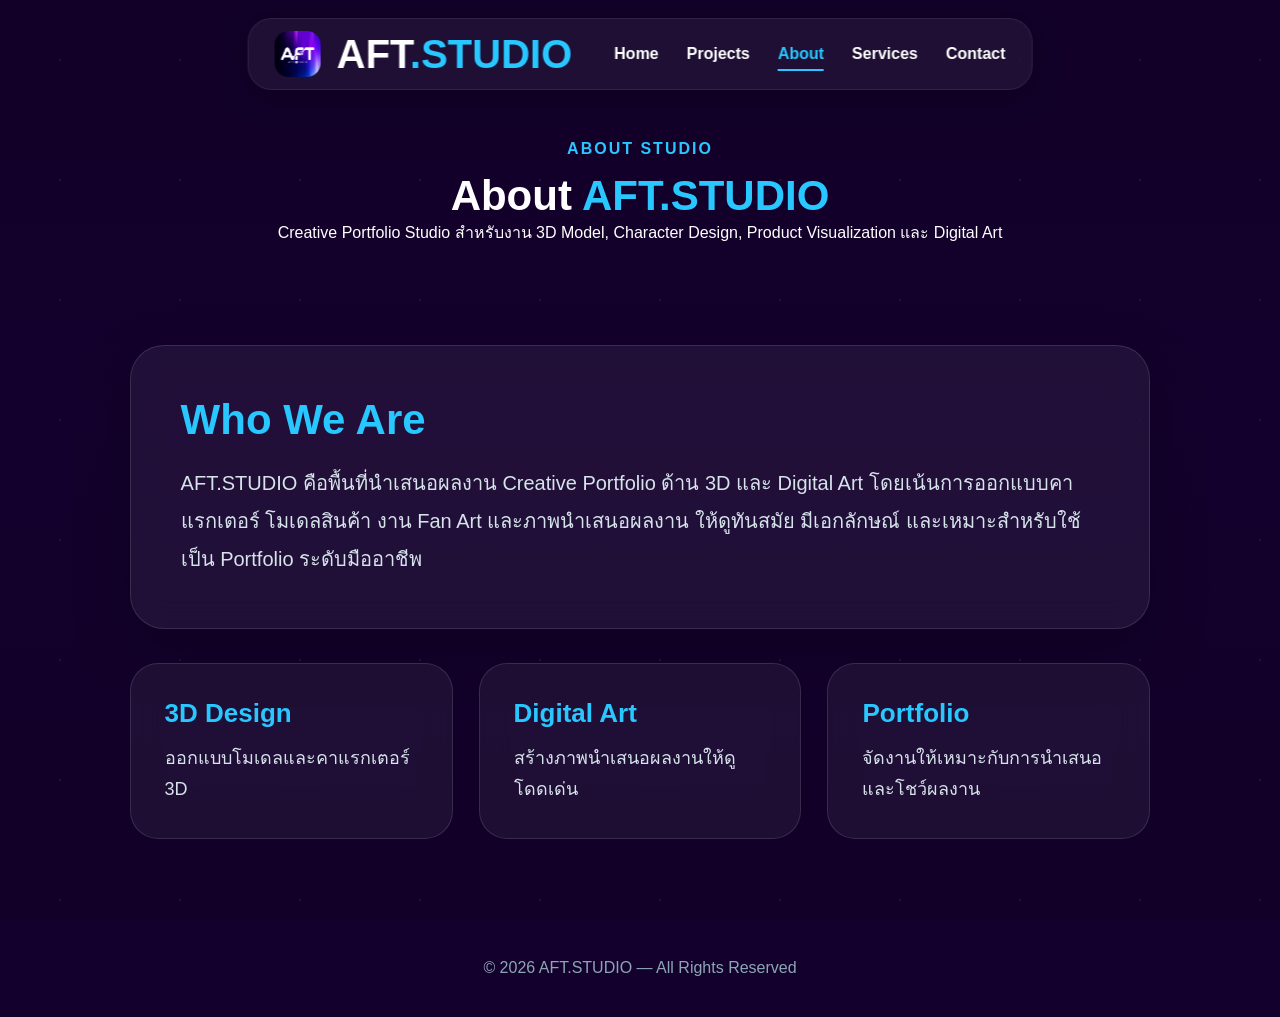
<file: about.html>
<!DOCTYPE html>
<html lang="th">
<head>
  <meta charset="UTF-8">
  <meta name="viewport" content="width=device-width, initial-scale=1.0">
  <title>About | AFT.STUDIO</title>
  <link rel="stylesheet" href="style.css">
</head>
<body>

<header>
  <a href="index.html" class="logo">
    <img src="images/logo.jpg" alt="AFT Studio Logo">
    <h1>AFT<span>.STUDIO</span></h1>
  </a>

  <nav>
    <a href="index.html" class="">Home</a>
    <a href="projects.html" class="">Projects</a>
    <a href="about.html" class="active">About</a>
    <a href="services.html" class="">Services</a>
    <a href="contact.html" class="">Contact</a>
  </nav>
</header>

<main>
  <section class="page-head center-head">
    <p class="eyebrow">ABOUT STUDIO</p>
    <h1>About <span>AFT.STUDIO</span></h1>
    <p>Creative Portfolio Studio สำหรับงาน 3D Model, Character Design, Product Visualization และ Digital Art</p>
  </section>

  <section class="info-section">
    <div class="info-card large">
      <h2>Who We Are</h2>
      <p>
        AFT.STUDIO คือพื้นที่นำเสนอผลงาน Creative Portfolio ด้าน 3D และ Digital Art
        โดยเน้นการออกแบบคาแรกเตอร์ โมเดลสินค้า งาน Fan Art และภาพนำเสนอผลงาน
        ให้ดูทันสมัย มีเอกลักษณ์ และเหมาะสำหรับใช้เป็น Portfolio ระดับมืออาชีพ
      </p>
    </div>

    <div class="mini-grid">
      <div class="mini-card">
        <h3>3D Design</h3>
        <p>ออกแบบโมเดลและคาแรกเตอร์ 3D</p>
      </div>

      <div class="mini-card">
        <h3>Digital Art</h3>
        <p>สร้างภาพนำเสนอผลงานให้ดูโดดเด่น</p>
      </div>

      <div class="mini-card">
        <h3>Portfolio</h3>
        <p>จัดงานให้เหมาะกับการนำเสนอและโชว์ผลงาน</p>
      </div>
    </div>
  </section>
</main>

<footer>
  © 2026 AFT.STUDIO — All Rights Reserved
</footer>

<script src="script.js"></script>
</body>
</html>
</file>
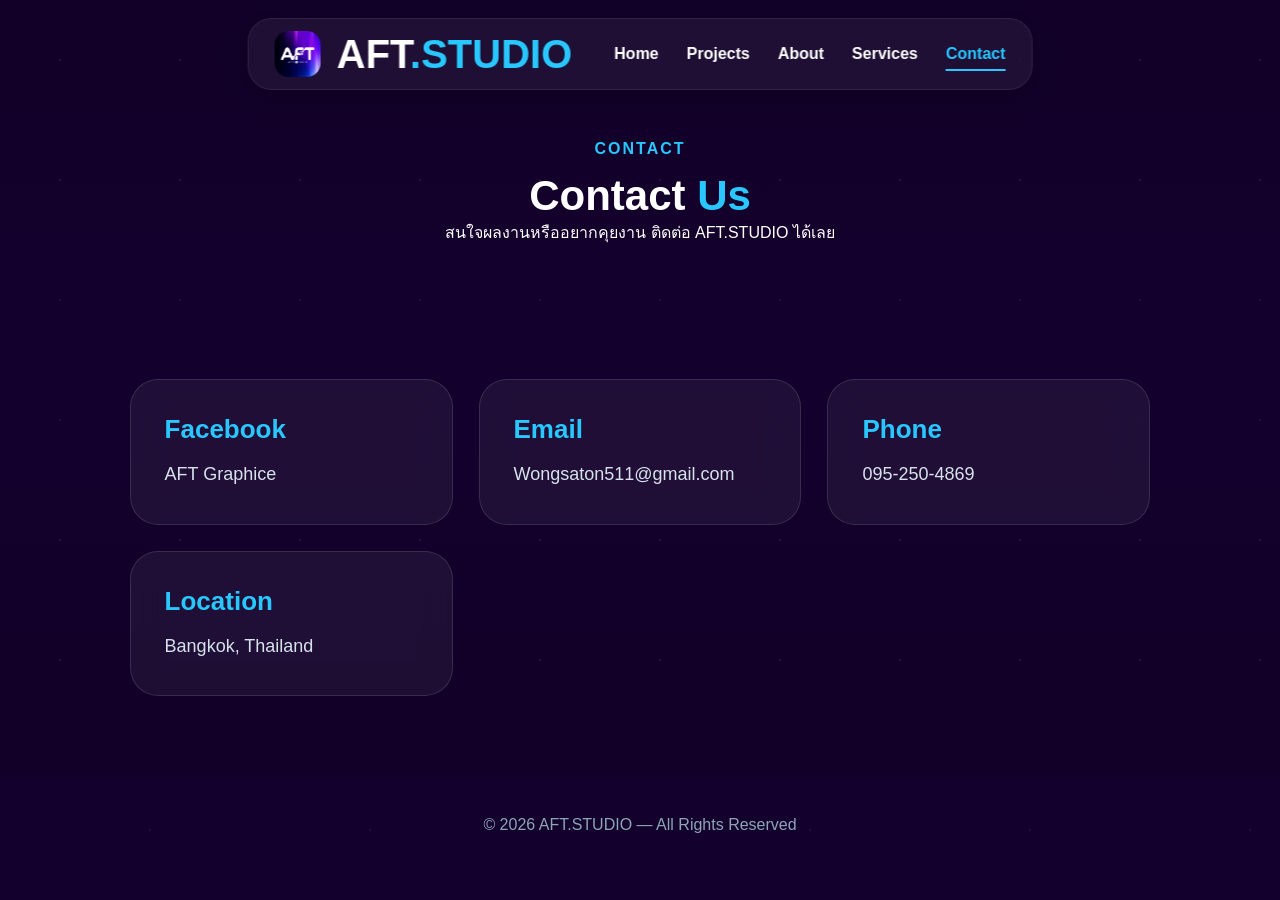
<file: contact.html>
<!DOCTYPE html>
<html lang="th">
<head>
  <meta charset="UTF-8">
  <meta name="viewport" content="width=device-width, initial-scale=1.0">
  <title>Contact | AFT.STUDIO</title>
  <link rel="stylesheet" href="style.css">
</head>
<body>

<header>
  <a href="index.html" class="logo">
    <img src="images/logo.jpg" alt="AFT Studio Logo">
    <h1>AFT<span>.STUDIO</span></h1>
  </a>

  <nav>
    <a href="index.html" class="">Home</a>
    <a href="projects.html" class="">Projects</a>
    <a href="about.html" class="">About</a>
    <a href="services.html" class="">Services</a>
    <a href="contact.html" class="active">Contact</a>
  </nav>
</header>

<main>
  <section class="page-head center-head">
    <p class="eyebrow">CONTACT</p>
    <h1>Contact <span>Us</span></h1>
    <p>สนใจผลงานหรืออยากคุยงาน ติดต่อ AFT.STUDIO ได้เลย</p>
  </section>

  <section class="info-section">
    <div class="contact-grid">
      <div class="contact-card">
        <h3>Facebook</h3>
        <p>AFT Graphice</p>
      </div>

      <div class="contact-card">
        <h3>Email</h3>
        <p>Wongsaton511@gmail.com</p>
      </div>

      <div class="contact-card">
        <h3>Phone</h3>
        <p>095-250-4869</p>
      </div>

      <div class="contact-card">
        <h3>Location</h3>
        <p>Bangkok, Thailand</p>
      </div>
    </div>
  </section>
</main>
<footer>
  © 2026 AFT.STUDIO — All Rights Reserved
</footer>

<script src="script.js"></script>
</body>
</html>
</file>
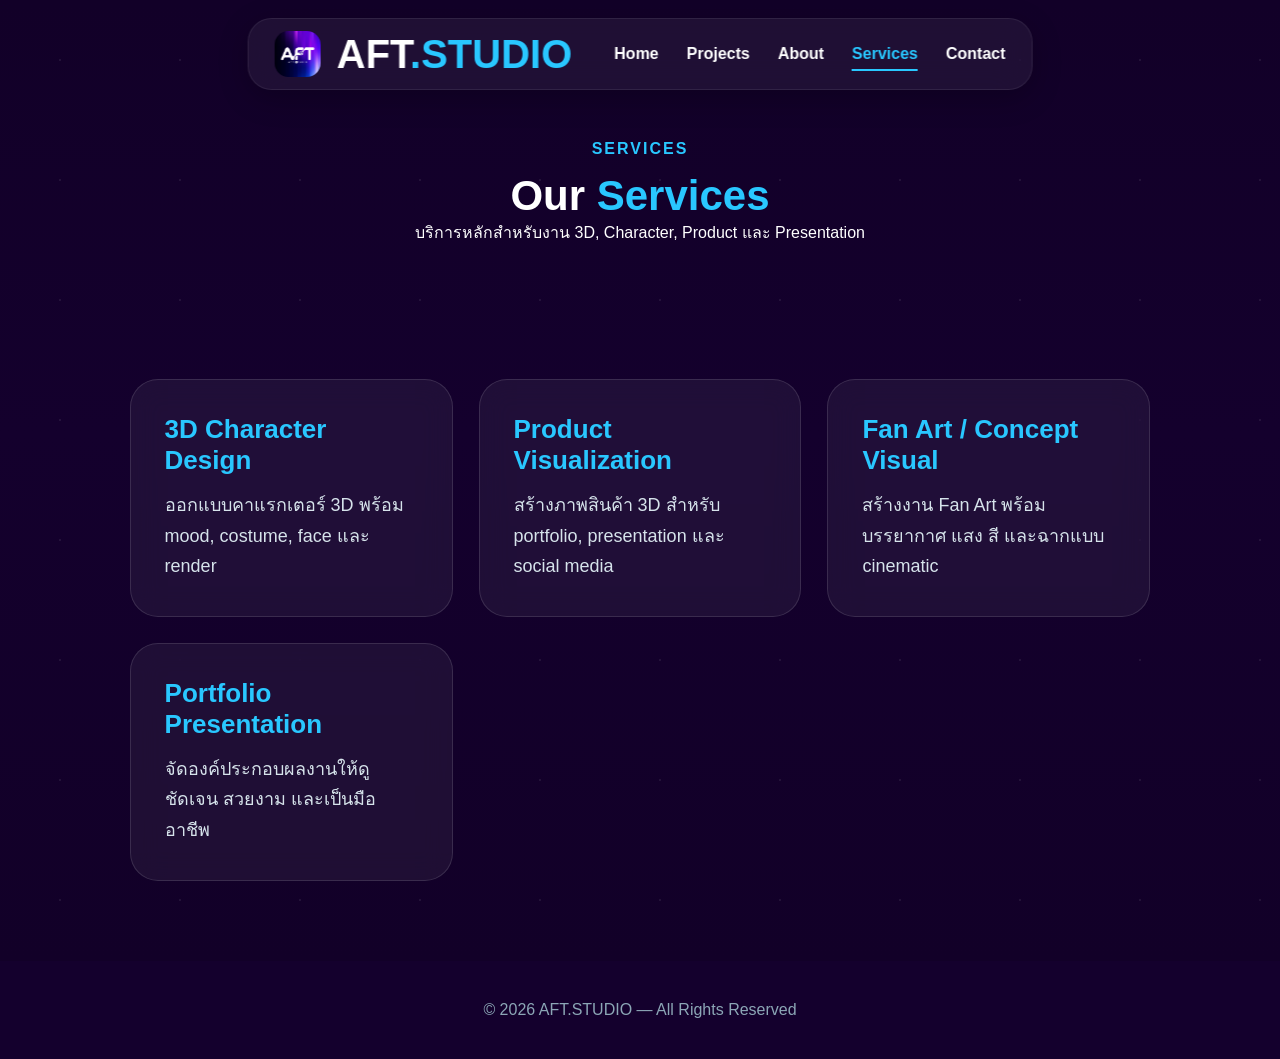
<file: services.html>
<!DOCTYPE html>
<html lang="th">
<head>
  <meta charset="UTF-8">
  <meta name="viewport" content="width=device-width, initial-scale=1.0">
  <title>Services | AFT.STUDIO</title>
  <link rel="stylesheet" href="style.css">
</head>
<body>

<header>
  <a href="index.html" class="logo">
    <img src="images/logo.jpg" alt="AFT Studio Logo">
    <h1>AFT<span>.STUDIO</span></h1>
  </a>

  <nav>
    <a href="index.html" class="">Home</a>
    <a href="projects.html" class="">Projects</a>
    <a href="about.html" class="">About</a>
    <a href="services.html" class="active">Services</a>
    <a href="contact.html" class="">Contact</a>
  </nav>
</header>

<main>
  <section class="page-head center-head">
    <p class="eyebrow">SERVICES</p>
    <h1>Our <span>Services</span></h1>
    <p>บริการหลักสำหรับงาน 3D, Character, Product และ Presentation</p>
  </section>

  <section class="info-section">
    <div class="service-grid">
      <div class="service-card">
        <h3>3D Character Design</h3>
        <p>ออกแบบคาแรกเตอร์ 3D พร้อม mood, costume, face และ render</p>
      </div>

      <div class="service-card">
        <h3>Product Visualization</h3>
        <p>สร้างภาพสินค้า 3D สำหรับ portfolio, presentation และ social media</p>
      </div>

      <div class="service-card">
        <h3>Fan Art / Concept Visual</h3>
        <p>สร้างงาน Fan Art พร้อมบรรยากาศ แสง สี และฉากแบบ cinematic</p>
      </div>

      <div class="service-card">
        <h3>Portfolio Presentation</h3>
        <p>จัดองค์ประกอบผลงานให้ดูชัดเจน สวยงาม และเป็นมืออาชีพ</p>
      </div>
    </div>
  </section>
</main>

<footer>
  © 2026 AFT.STUDIO — All Rights Reserved
</footer>

<script src="script.js"></script>
</body>
</html>
</file>
<file: style.css>
*{
  margin:0;
  padding:0;
  box-sizing:border-box;
  font-family:Arial,sans-serif;
}

:root{
  --cyan:#29c7ff;
  --muted:#9fc2d1;
}

html{
  scroll-behavior:smooth;
}

body{
  background:transparent;
  color:white;
  overflow-x:hidden;
  font-size:16px;
}

/* HEADER */

header{
  position:fixed;
  top:18px;
  left:50%;
  transform:translateX(-50%);

  width:auto;
  min-width:760px;

  padding:12px 26px;
  border-radius:24px;

  display:flex;
  align-items:center;
  justify-content:center;
  gap:42px;

  z-index:9999;

  background:rgba(255,255,255,.06);
  backdrop-filter:blur(18px);
  -webkit-backdrop-filter:blur(18px);

  border:1px solid rgba(255,255,255,.08);
  box-shadow:0 8px 30px rgba(0,0,0,.22);

  transition:transform .45s ease, opacity .45s ease;
}

header.hide-header{
  transform:translateX(-50%) translateY(-140%);
  opacity:0;
}

.logo{
  display:flex;
  align-items:center;
  justify-content:center;
  gap:16px;
  text-decoration:none;
  color:white;
}

.logo img{
  width:46px;
  height:46px;
  border-radius:14px;
  object-fit:cover;
}

.logo h1{
  font-size:2.5rem;
  font-weight:800;
  color:white;
}

.logo span{
  color:var(--cyan);
}

nav{
  display:flex;
  align-items:center;
  justify-content:center;
  gap:28px;
}

nav a{
  color:white;
  text-decoration:none;
  font-size:1rem;
  font-weight:600;
  position:relative;
  transition:.3s;
}

nav a:hover,
nav a.active{
  color:var(--cyan);
}

nav a::after{
  content:"";
  position:absolute;
  left:0;
  bottom:-8px;
  width:0;
  height:2px;
  background:var(--cyan);
  transition:.35s;
}

nav a:hover::after,
nav a.active::after{
  width:100%;
}

/* PAGE HEAD */

.page-head{
  padding:140px 7% 20px;
}

.eyebrow{
  color:var(--cyan);
  font-weight:800;
  text-transform:uppercase;
  letter-spacing:2px;
  margin-bottom:14px;
}

.page-head h1{
  font-size:42px;
  font-weight:900;
}

.page-head span,
.section-title span{
  color:var(--cyan);
}

/* HOME HERO */

.hero-home{
  position:relative;
  min-height:calc(100vh - 120px);
  overflow:hidden;
  background:transparent;

  display:flex;
  align-items:center;
  justify-content:center;

  padding:0;

  animation:heroEnter 1.2s ease both;
}

.hero-bg{
  position:absolute;
  inset:0;
  z-index:0;
  mix-blend-mode:normal;
}

.hero-bg img{
  width:100%;
  height:100%;
  object-fit:cover;

  opacity:1;

  filter:
    brightness(1.12)
    contrast(1.18)
    saturate(1.25);

  transform:scale(1.02);
  animation:heroSoftZoom 8s ease-in-out infinite alternate;
}

.hero-overlay{
  position:absolute;
  inset:0;
  z-index:1;

  background:
    linear-gradient(
      to bottom,
      rgba(0,0,0,.08) 0%,
      rgba(0,0,0,.12) 42%,
      rgba(7,0,25,.55) 100%
    );
}

.hero-home::after{
  content:"";
  position:absolute;
  left:0;
  right:0;
  bottom:-1px;

  height:180px;

  z-index:2;

  background:
    linear-gradient(
      to bottom,
      rgba(7,0,25,0),
      rgba(7,0,25,.82) 75%,
      #070019 100%
    );

  pointer-events:none;
}

.hero-minimal-text,
.scroll-indicator,
.hero-main-logo{
  display:none;
}

/* HERO TAGS */

.hero-tags{
  display:flex;
  position:absolute;
  left:50%;
  bottom:70px;
  transform:translateX(-50%);
  z-index:5;

  justify-content:center;
  gap:16px;
  flex-wrap:wrap;
}

.hero-tags span{
  padding:12px 22px;
  border-radius:999px;

  background:rgba(255,255,255,.08);
  border:1px solid rgba(255,255,255,.12);

  backdrop-filter:blur(16px);
  -webkit-backdrop-filter:blur(16px);

  color:white;
  font-size:13px;
  font-weight:700;

  transition:.3s;
}

.hero-tags span:hover{
  transform:translateY(-4px);
  background:rgba(255,255,255,.14);
}

/* WELCOME */

.welcome-section{
  position:relative;
  min-height:70vh;

  background:transparent;
  margin-top:-1px;

  display:flex;
  align-items:center;
  justify-content:center;

  text-align:center;

  padding:60px 7% 30px;
  overflow:hidden;

  opacity:0;
  transform:translateY(60px) scale(.95);
  transition:1s ease;
}

.welcome-section.show{
  opacity:1;
  transform:translateY(0) scale(1);
}

.welcome-box{
  position:relative;
  z-index:2;
}

.welcome-logo{
  width:520px;
  max-width:90vw;

  transform:translateY(-60px);

  filter:drop-shadow(0 0 24px rgba(120,0,255,.35));
  animation:welcomeFloat 4s ease-in-out infinite;
}

.welcome-mini,
.welcome-section h2,
.welcome-desc{
  display:none;
}


/* NORMAL HERO / OLD HOME */

.hero{
  width:100%;
  max-width:1300px;
  margin:0 auto;

  min-height:620px;

  display:grid;
  grid-template-columns:1fr 420px;
  align-items:center;

  padding:120px 6% 80px;
  gap:60px;
}

.hero h2{
  font-size:clamp(48px,5vw,76px);
  line-height:1;
  margin-bottom:24px;
  font-weight:900;
}

.hero h2 span{
  color:var(--cyan);
}

.hero p{
  font-size:clamp(18px,1.5vw,24px);
  line-height:1.8;
  color:#d4e2ea;
  max-width:760px;
}

/* BUTTONS */

.hero-buttons{
  margin-top:36px;
  display:flex;
  gap:20px;
  flex-wrap:wrap;
}

.btn{
  display:inline-block;
  padding:16px 34px;
  border-radius:18px;
  text-decoration:none;
  font-size:18px;
  font-weight:800;
  transition:.3s;
}

.btn-primary{
  background:var(--cyan);
  color:#00131f;
}

.btn-outline{
  border:2px solid var(--cyan);
  color:var(--cyan);
}

/* SLIDER */

.hero-slider{
  position:relative;
  width:100%;
  max-width:420px;
  aspect-ratio:1/1;
  justify-self:center;
  border-radius:28px;
  overflow:hidden;
  background:rgba(255,255,255,.04);
  border:1px solid rgba(255,255,255,.12);
}

.slider-track{
  width:100%;
  height:100%;
  position:relative;
}

.slide{
  position:absolute;
  inset:0;
  opacity:0;
  transition:1s;
}

.slide.active{
  opacity:1;
}

.slide img{
  width:100%;
  height:100%;
  object-fit:cover;
}

.slider-btn{
  position:absolute;
  top:50%;
  transform:translateY(-50%);
  width:48px;
  height:48px;
  border:none;
  border-radius:50%;
  background:rgba(0,0,0,.42);
  color:white;
  font-size:24px;
  cursor:pointer;
  z-index:10;
}

.prev{
  left:16px;
}

.next{
  right:16px;
}

/* SECTION */

.section{
  max-width:1400px;
  margin:0 auto;
  padding:80px 6%;
}

.section-title{
  font-size:42px;
  margin-bottom:36px;
  font-weight:900;
  text-align:center;
}

/* PROJECT GRID */

.project-grid{
  display:grid;
  grid-template-columns:repeat(auto-fit,minmax(280px,1fr));
  gap:28px;
}

.project-card{
  background:rgba(255,255,255,.045);
  border:1px solid rgba(255,255,255,.10);
  border-radius:28px;
  overflow:hidden;
}

.project-card img{
  width:100%;
  height:260px;
  object-fit:cover;
}

.project-info{
  padding:26px;
}

.project-info h3{
  font-size:25px;
  margin-bottom:10px;
}

.project-info p{
  color:#d6e3eb;
  line-height:1.8;
}

/* VIDEO */

.video-section{
  padding:60px 6%;
}

.video-card{
  max-width:900px;
  margin:0 auto;
  display:flex;
  justify-content:center;
  align-items:center;
}

.video-card video{
  width:100%;
  max-width:360px;
  display:block;
  margin:0 auto;
  border-radius:28px;
  border:1px solid rgba(255,255,255,.12);
  box-shadow:0 18px 45px rgba(0,0,0,.35);
  background:black;
}

/* SHOWCASE */

.showcase-section{
  padding:120px 7% 100px;
}

.showcase-grid{
  display:grid;
  gap:28px;
  margin-bottom:80px;
}

.character-grid,
.showcase-grid.character-grid{
  display:grid;
  grid-template-columns:repeat(auto-fit,minmax(260px,1fr));
  gap:28px;
  align-items:start;
  margin-bottom:80px;
}

.character-grid .showcase-card,
.showcase-grid.character-grid .showcase-card{
  position:relative;
  width:100%;
  height:280px;
  border-radius:28px;
  overflow:hidden;
  background:#111;
  transition:.35s;
}

.character-grid .showcase-card:hover,
.showcase-grid.character-grid .showcase-card:hover{
  transform:translateY(-8px);
}

.character-grid .showcase-card img,
.showcase-grid.character-grid .showcase-card img{
  width:100%;
  height:100%;
  object-fit:cover;
  display:block;
}

.character-grid .showcase-content,
.showcase-grid.character-grid .showcase-content{
  position:absolute;
  left:50%;
  bottom:28px;
  transform:translateX(-50%);

  width:68%;
  min-width:unset;
  max-width:unset;

  padding:12px 14px;
  border-radius:20px;

  background:rgba(255,255,255,.12);
  backdrop-filter:blur(16px);
  -webkit-backdrop-filter:blur(16px);

  border:1px solid rgba(255,255,255,.18);
  text-align:center;
  box-shadow:0 10px 30px rgba(0,0,0,.25);
}

.character-grid .showcase-content h3,
.showcase-grid.character-grid .showcase-content h3{
  font-size:20px;
  line-height:1.15;
  font-weight:900;
  margin-bottom:6px;
}

.character-grid .showcase-content p,
.showcase-grid.character-grid .showcase-content p{
  color:#e2e2e2;
  font-size:11px;
  margin-bottom:10px;
}

.character-grid .showcase-content button,
.showcase-grid.character-grid .showcase-content button{
  padding:8px 18px;
  border-radius:999px;
  border:1px solid rgba(255,255,255,.35);
  background:rgba(255,255,255,.12);
  color:white;
  font-size:10px;
  font-weight:700;
  cursor:pointer;
  transition:.3s;
}

.character-grid .showcase-content button:hover,
.showcase-grid.character-grid .showcase-content button:hover{
  background:white;
  color:#111;
}

/* PRODUCT MINI GRID */

.product-mini-grid{
  display:flex;
  justify-content:center;
  gap:28px;
  flex-wrap:wrap;
  margin-bottom:80px;
}

.product-mini-grid .showcase-card{
  width:220px;
  height:170px;
  border-radius:24px;
  overflow:hidden;
  position:relative;
  flex:0 0 220px;
  background:#111;
}

.product-mini-grid .showcase-card img{
  width:100%;
  height:100%;
  object-fit:cover;
}

.product-mini-grid .showcase-content{
  position:absolute;
  left:50%;
  bottom:16px;
  transform:translateX(-50%);
  width:78%;
  padding:14px;
  border-radius:18px;
  min-width:unset;
  max-width:unset;
  background:rgba(255,255,255,.12);
  backdrop-filter:blur(16px);
  -webkit-backdrop-filter:blur(16px);
  border:1px solid rgba(255,255,255,.18);
  text-align:center;
}

.product-mini-grid .showcase-content h3{
  font-size:15px;
}

.product-mini-grid .showcase-content p{
  font-size:9px;
  margin-bottom:8px;
}

.product-mini-grid .showcase-content button{
  padding:6px 14px;
  font-size:9px;
  border-radius:999px;
  border:1px solid rgba(255,255,255,.35);
  background:rgba(255,255,255,.12);
  color:white;
}

/* PROJECT SET */

.project-set{
  margin-bottom:70px;
  padding:34px;
  border-radius:30px;
  background:rgba(255,255,255,.045);
  border:1px solid rgba(255,255,255,.10);
}

.project-set h3{
  font-size:32px;
  color:var(--cyan);
  margin-bottom:10px;
}

.project-set p{
  color:#d6e3eb;
  line-height:1.8;
  margin-bottom:24px;
}

.project-gallery{
  display:grid;
  grid-template-columns:repeat(auto-fit,minmax(220px,1fr));
  gap:18px;
}

.project-gallery img{
  width:100%;
  height:260px;
  object-fit:cover;
  border-radius:22px;
  cursor:pointer;
  transition:.3s;
}

.project-gallery img:hover{
  transform:translateY(-8px);
  box-shadow:0 18px 40px rgba(0,0,0,.25);
}

/* LIGHTBOX */

.lightbox{
  position:fixed;
  inset:0;
  background:rgba(0,0,0,.9);
  display:none;
  align-items:center;
  justify-content:center;
  z-index:9999;
}

.lightbox.show{
  display:flex;
}

.lightbox img{
  max-width:94vw;
  max-height:88vh;
  border-radius:18px;
}

.lightbox button{
  position:absolute;
  top:24px;
  right:24px;
  width:50px;
  height:50px;
  border:none;
  border-radius:50%;
  background:var(--cyan);
  color:#00131f;
  font-size:30px;
  cursor:pointer;
}

/* GALLERY MODAL */

.gallery-modal{
  position:fixed;
  inset:0;
  background:rgba(0,0,0,.92);
  display:none;
  align-items:center;
  justify-content:center;
  z-index:99999;
  padding:24px;
}

.gallery-modal.show{
  display:flex;
}

.gallery-image{
  max-width:86vw;
  max-height:86vh;
  border-radius:24px;
  object-fit:contain;
  border:1px solid rgba(255,255,255,.18);
}

.close-gallery{
  position:absolute;
  top:26px;
  right:34px;
  width:52px;
  height:52px;
  border:none;
  border-radius:50%;
  background:var(--cyan);
  color:#00131f;
  font-size:34px;
  cursor:pointer;
  z-index:2;
}

.gallery-prev,
.gallery-next{
  position:absolute;
  top:50%;
  transform:translateY(-50%);
  width:58px;
  height:58px;
  border:none;
  border-radius:50%;
  background:rgba(255,255,255,.16);
  color:white;
  font-size:30px;
  cursor:pointer;
  z-index:2;
}

.gallery-prev{
  left:36px;
}

.gallery-next{
  right:36px;
}

/* INFO */

.center-head{
  text-align:center;
}

.center-head p{
  margin-left:auto;
  margin-right:auto;
}

.info-section{
  max-width:1200px;
  margin:0 auto;
  padding:80px 7%;
}

.info-card{
  background:rgba(255,255,255,.06);
  border:1px solid rgba(255,255,255,.12);
  border-radius:34px;
  padding:50px;
  backdrop-filter:blur(16px);
  -webkit-backdrop-filter:blur(16px);
  box-shadow:0 20px 60px rgba(0,0,0,.22);
}

.info-card h2{
  font-size:42px;
  color:var(--cyan);
  margin-bottom:20px;
}

.info-card p{
  font-size:20px;
  line-height:1.9;
  color:#d6e3eb;
}

.mini-grid,
.service-grid,
.contact-grid{
  display:grid;
  grid-template-columns:repeat(auto-fit,minmax(240px,1fr));
  gap:26px;
  margin-top:34px;
}

.mini-card,
.service-card,
.contact-card{
  background:rgba(255,255,255,.055);
  border:1px solid rgba(255,255,255,.12);
  border-radius:28px;
  padding:34px;
  backdrop-filter:blur(14px);
  -webkit-backdrop-filter:blur(14px);
  transition:.3s;
}

.mini-card:hover,
.service-card:hover,
.contact-card:hover{
  transform:translateY(-8px);
  box-shadow:0 18px 45px rgba(0,0,0,.25);
}

.mini-card h3,
.service-card h3,
.contact-card h3{
  color:var(--cyan);
  font-size:26px;
  margin-bottom:14px;
}

.mini-card p,
.service-card p,
.contact-card p{
  color:#d6e3eb;
  font-size:18px;
  line-height:1.7;
}

/* FOOTER */

footer{
  text-align:center;
  padding:40px;
  color:#8ca6b6;
}

/* ANIMATION */

@keyframes heroEnter{
  from{
    opacity:0;
    transform:scale(1.02);
  }

  to{
    opacity:1;
    transform:scale(1);
  }
}

@keyframes heroSoftZoom{
  from{
    transform:scale(1.02);
  }

  to{
    transform:scale(1.06);
  }
}

@keyframes welcomeFloat{
  0%,100%{
    transform:translateY(0);
  }

  50%{
    transform:translateY(-12px);
  }
}

/* TABLET */

@media(max-width:1100px){
  .hero{
    grid-template-columns:1fr;
    text-align:center;
    min-height:auto;
  }

  .hero-buttons{
    justify-content:center;
  }

  .hero-slider{
    max-width:460px;
  }
}

/* MOBILE */

@media(max-width:900px){
  header{
    width:94%;
    min-width:unset;
    padding:14px 18px;
    border-radius:22px;
    gap:22px;
  }

  .logo img{
    width:40px;
    height:40px;
  }

  .logo h1{
    font-size:1.8rem;
  }

  nav{
    gap:18px;
  }

  nav a{
    font-size:.9rem;
  }

  .hero-home{
    min-height:calc(100vh - 100px);
  }

  .hero-tags{
    bottom:44px;
    width:90%;
    gap:10px;
  }

  .hero-tags span{
    font-size:10px;
    padding:9px 12px;
  }

  .page-head{
    padding:120px 5% 10px;
  }

  .page-head h1{
    font-size:32px;
  }

  .hero{
    padding:120px 5% 50px;
    gap:36px;
  }

  .hero h2{
    font-size:48px;
  }

  .hero p{
    font-size:18px;
  }

  .hero-slider{
    max-width:100%;
  }

  .section{
    padding:78px 5%;
  }

  .section-title{
    font-size:32px;
    margin-bottom:28px;
  }

  .showcase-section{
    padding:120px 5% 80px;
  }

  .character-grid,
  .showcase-grid.character-grid{
    grid-template-columns:1fr;
  }

  .character-grid .showcase-card,
  .showcase-grid.character-grid .showcase-card{
    height:300px;
  }

  .welcome-logo{
    width:820px;
  }

  .video-card video{
    max-width:300px;
  }

  .project-card img{
    height:auto;
  }

  .gallery-image{
    max-width:92vw;
    max-height:78vh;
  }

  .gallery-prev,
  .gallery-next{
    width:48px;
    height:48px;
    font-size:24px;
  }

  .gallery-prev{
    left:14px;
  }

  .gallery-next{
    right:14px;
  }

  .info-section{
    padding:60px 5%;
  }

  .info-card{
    padding:30px;
  }

  .info-card h2{
    font-size:32px;
  }

  .info-card p{
    font-size:18px;
  }
}/* ===== FIX BOTTOM HERO CLEAR ===== */

.hero-home::after{

  height:300px !important;

  background:
    linear-gradient(
      to bottom,
      rgba(7,0,25,0),
      rgba(7,0,25,.65) 65%,
      #070019 100%
    ) !important;

}

/* ทำให้ปุ่มชัดขึ้น */

.hero-tags{
  z-index:20 !important;
}

.hero-tags span{

  background:rgba(255,255,255,.12) !important;

  border:1px solid rgba(255,255,255,.18) !important;

  color:white !important;

  backdrop-filter:blur(18px);

  box-shadow:
    0 8px 20px rgba(0,0,0,.25);

}

/* เพิ่มแสงใต้ปุ่ม */

.hero-tags span:hover{

  background:rgba(255,255,255,.18) !important;

  transform:translateY(-4px);

}
/* WELCOME ขยับขึ้น */
.welcome-section{
  min-height:70vh !important;
  padding:60px 7% 30px !important;
}

.welcome-logo{
  width:520px !important;
  max-width:90vw !important;
  transform:translateY(-60px);
}

/* =========================
   WORK SLIDER CINEMATIC
========================= */

.work-slider-section{
  position:relative;
  overflow:hidden;

  background:transparent;

  padding:60px 0 100px;

  margin-top:-40px;
}

.work-slider-section::before,
.work-slider-section::after{
  content:"";
  position:absolute;
  top:0;
  width:180px;
  height:100%;
  z-index:5;
  pointer-events:none;
  display:none !important;
}

.work-slider-section::before{
  left:0;

  background:
    linear-gradient(
      to right,
      #070019 0%,
      rgba(7,0,25,0) 100%
    );
}

.work-slider-section::after{
  right:0;

  background:
    linear-gradient(
      to left,
      #070019 0%,
      rgba(7,0,25,0) 100%
    );
}

.work-slider{

  display:flex;
  align-items:center;
  gap:36px;

  width:max-content;

  animation:sliderMove 45s linear infinite;

  padding:70px 0;
}

.work-slider:hover{
  animation-play-state:paused;
}

.work-slider img{

  width:460px;
  height:300px;

  object-fit:cover;

  border-radius:34px;

  flex-shrink:0;

  box-shadow:
    0 20px 55px rgba(0,0,0,.38);

  transition:.45s ease;

  transform:
    perspective(1400px)
    rotateY(-6deg)
    scale(1);

  border:1px solid rgba(255,255,255,.08);

}

.work-slider img:nth-child(even){

  transform:
    perspective(1400px)
    rotateY(6deg)
    rotateX(-2deg);

}

.work-slider img:hover{

  transform:
    scale(1.08)
    rotateY(0deg);

  box-shadow:
    0 28px 80px rgba(140,0,255,.45);

}

/* ANIMATION */

@keyframes sliderMove{

  from{
    transform:translateX(0);
  }

  to{
    transform:translateX(-50%);
  }

}
/* SHAPE PROJECT CARD */

.character-grid,
.showcase-grid.character-grid{
  display:grid;
  grid-template-columns:repeat(auto-fit,minmax(320px,1fr));
  gap:90px 38px;
  align-items:start;
}

/* MOLYGON STYLE CARD */

.character-grid,
.showcase-grid.character-grid{
  display:grid;
  grid-template-columns:repeat(auto-fit,minmax(320px,1fr));
  gap:90px 38px;
}

.shape-card{
  position:relative;
  height:520px !important;
  overflow:visible !important;
  background:transparent !important;
  border-radius:0 !important;
  margin-bottom:80px;
}

.shape-card .showcase-shape{
  display:none !important;
}

.shape-card .showcase-character{
  position:absolute;
  top:0;
  left:50%;
  transform:translateX(-50%);

  width:86% !important;
  height:430px !important;
  object-fit:cover !important;

  border-radius:
  38% 52% 10% 14% /
  28% 42% 12% 16% !important;

transform:
  translateX(-50%)
  rotate(-1.8deg);

  z-index:2;
}

.shape-card .showcase-content{
  position:absolute !important;
  left:50% !important;
  bottom:0 !important;
  transform:translateX(-50%) !important;

  width:58% !important;
  padding:22px 18px !important;

  border-radius:28px !important;

  background:linear-gradient(
    135deg,
    rgba(75,120,160,.55),
    rgba(120,75,90,.50)
  ) !important;

  backdrop-filter:blur(18px) !important;
  -webkit-backdrop-filter:blur(18px) !important;

  border:1px solid rgba(255,255,255,.22) !important;

  z-index:5 !important;

  box-shadow:
    0 24px 50px rgba(0,0,0,.38),
    inset 0 1px 0 rgba(255,255,255,.18);
}

.shape-card .showcase-content h3{
  font-size:22px !important;
  line-height:1.15 !important;
  margin-bottom:8px !important;
}

.shape-card .showcase-content p{
  font-size:12px !important;
  margin-bottom:16px !important;
}

.shape-card .showcase-content button{
  padding:10px 24px !important;
  font-size:11px !important;
  border-radius:999px !important;
}
.shape-card:nth-child(even) .showcase-character{
  border-radius:
    52% 36% 14% 8% /
    34% 26% 18% 10% !important;

  transform:
    translateX(-50%)
    rotate(1.8deg);
}

.shape-card:nth-child(3n) .showcase-character{
  border-radius:
    42% 58% 8% 18% /
    26% 44% 12% 22% !important;

  transform:
    translateX(-50%)
    rotate(-2.5deg);
}
.shape-card:nth-child(3n) .showcase-character{
  border-radius:
    42% 58% 8% 18% /
    26% 44% 12% 22% !important;

  transform:
    translateX(-50%)
    rotate(-2.5deg);
}

/* =========================
   HOVER EFFECT
========================= */

.shape-card{
  transition:.45s ease;
}

.shape-card:hover{
  transform:translateY(-12px);
}

.shape-card .showcase-character{
  transition:.6s ease;
}

.shape-card:hover .showcase-character{
  transform:
    translateX(-50%)
    rotate(-1deg)
    scale(1.04);
}

/* GLOW */

.shape-card::after{
  content:"";
  position:absolute;

  inset:auto 20% -30px 20%;

  height:60px;

  background:rgba(120,0,255,.35);

  filter:blur(40px);

  z-index:0;
}
/* =========================
   MOBILE RESPONSIVE
========================= */

@media(max-width:900px){

  header{
    padding:16px 24px !important;
  }

  .logo h1{
    font-size:34px !important;
  }

  nav{
    gap:18px !important;
    flex-wrap:wrap;
    justify-content:center;
  }

  nav a{
    font-size:15px !important;
  }

  /* HERO */

  .hero-home{
    min-height:88vh !important;
  }

  .hero-bg img{
    object-fit:cover !important;
    object-position:center !important;
    transform:scale(1.08);
  }

  /* WELCOME */

  .welcome-logo{
    width:95vw !important;
  }

  /* PROJECT GRID */

  .character-grid,
  .showcase-grid.character-grid,
  .project-grid{
    grid-template-columns:1fr !important;
    gap:100px !important;
  }

  .shape-card{
    height:500px !important;
    margin-bottom:40px !important;
  }

  .shape-card .showcase-character{
    width:92% !important;
    height:420px !important;
  }

  .shape-card .showcase-content{
    width:68% !important;
    bottom:-10px !important;
  }

  .shape-card .showcase-content h3{
    font-size:24px !important;
  }

  .shape-card .showcase-content p{
    font-size:14px !important;
  }

  /* VIDEO */

  .video-card{
    border-radius:24px !important;
    overflow:hidden;
  }

  .video-card video{
    height:240px !important;
    object-fit:cover;
  }

}

/* SMALL PHONE */

@media(max-width:600px){

  .logo img{
    width:54px !important;
    height:54px !important;
  }

  .logo h1{
    font-size:28px !important;
  }

  nav{
    gap:14px !important;
  }

  nav a{
    font-size:14px !important;
  }

  .hero-home{
    min-height:78vh !important;
  }

  .welcome-logo{
    width:92vw !important;
  }

  .shape-card{
    height:460px !important;
  }

  .shape-card .showcase-character{
    height:390px !important;
  }

  .shape-card .showcase-content{
    width:74% !important;
    padding:18px 16px !important;
  }

  .shape-card .showcase-content h3{
    font-size:20px !important;
  }

  .section-title{
    font-size:42px !important;
  }

}
@media(max-width:600px){

  header{
    top:12px !important;
    width:92% !important;
    min-width:unset !important;
    padding:14px 16px !important;
    flex-direction:column !important;
    gap:12px !important;
  }

  .logo img{
    width:46px !important;
    height:46px !important;
  }

  .logo h1{
    font-size:28px !important;
  }

  nav{
    width:100% !important;
    display:flex !important;
    flex-direction:row !important;
    justify-content:center !important;
    flex-wrap:wrap !important;
    gap:10px 16px !important;
  }

  nav a{
    font-size:13px !important;
  }
    .video-section{
    padding:80px 18px !important;
  }

  .video-card{
    width:100% !important;
    border-radius:24px !important;
    overflow:hidden !important;
  }

  .video-card video{
    width:100% !important;
    height:auto !important;

    min-height:240px !important;

    object-fit:cover !important;

    display:block;
  }

}
@media(max-width:600px){

  .hero-bg img{
    width:100% !important;
    height:100% !important;

    object-fit:contain !important;
    object-position:center center !important;

    background:transparent;

    transform:none !important;
  }

}
/* =========================
   HERO CINEMATIC EFFECT
========================= */

.hero-home{
  position:relative;
  overflow:hidden;
}

/* แสงเรืองหลัง */

.hero-home::before{
  content:"";

  position:absolute;
  inset:-20%;

  background:
    radial-gradient(circle at 50% 35%,
      rgba(255,0,255,.28),
      transparent 35%),

    radial-gradient(circle at 20% 50%,
      rgba(0,180,255,.18),
      transparent 30%),

    radial-gradient(circle at 80% 40%,
      rgba(255,255,255,.10),
      transparent 25%);

  filter:blur(60px);

  animation:heroGlow 8s ease-in-out infinite alternate;

  z-index:1;
}

/* แสงวิ่ง */

.hero-home::after{
  content:"";

  position:absolute;

  top:-20%;
  left:-30%;

  width:45%;
  height:160%;

  background:
    linear-gradient(
      90deg,
      transparent,
      rgba(255,255,255,.12),
      transparent
    );

  transform:rotate(12deg);

  filter:blur(22px);

  animation:lightSweep 7s linear infinite;

  z-index:2;
}

/* รูป */

.hero-bg{
  position:relative;
  z-index:3;
}

.hero-bg img{

  animation:
    heroFloat 6s ease-in-out infinite;

  filter:
    saturate(1.1)
    contrast(1.06)
    brightness(1.02);

}

/* เอฟเฟคลอย */

@keyframes heroFloat{

  0%{
    transform:scale(1) translateY(0px);
  }

  50%{
    transform:scale(1.02) translateY(-10px);
  }

  100%{
    transform:scale(1) translateY(0px);
  }

}

/* glow */

@keyframes heroGlow{

  0%{
    transform:scale(1);
    opacity:.8;
  }

  100%{
    transform:scale(1.1);
    opacity:1;
  }

}

/* แสงวิ่ง */

@keyframes lightSweep{

  0%{
    transform:
      translateX(-120%)
      rotate(12deg);
  }

  100%{
    transform:
      translateX(320%)
      rotate(12deg);
  }

}

/* =========================
   CLEAN COLOR BLEND
========================= */

.welcome-section{

  position:relative;

  margin-top:-120px !important;

  padding-top:180px !important;

  background:
    linear-gradient(
      to bottom,

      rgba(25,0,70,.15) 0%,
      rgba(20,0,55,.55) 25%,
      rgba(10,0,35,.92) 60%,
      #070019 100%
    ) !important;

}.hero-home{
  position:relative;
}

.hero-home::after{
  content:"";

  position:absolute;
  left:0;
  right:0;
  bottom:0;

  height:220px;

  background:
    linear-gradient(
      to bottom,
      rgba(7,0,25,0),
      rgba(7,0,25,.78),
      #070019
    );

  z-index:5;
}
/* =========================
   GLOBAL SPACE BACKGROUND
========================= */

body{

  background:
    radial-gradient(circle at top,
      #170038 0%,
      #090018 45%,
      #050010 100%);

  color:white;

  overflow-x:hidden;

  position:relative;
}

/* ดาว */

body::before{

  content:"";

  position:fixed;
  inset:0;

  background-image:
    radial-gradient(rgba(255,255,255,.9) 1px, transparent 1px),
    radial-gradient(rgba(120,180,255,.6) 1px, transparent 1px),
    radial-gradient(rgba(255,0,255,.45) 1px, transparent 1px);

  background-size:
    140px 140px,
    220px 220px,
    320px 320px;

  background-position:
    0 0,
    40px 60px,
    100px 120px;

  opacity:.12;

  pointer-events:none;

  z-index:-2;

  animation:starsMove 90s linear infinite;
}

/* glow ม่วง */

body::after{

  content:"";

  position:fixed;

  width:900px;
  height:900px;

  top:-250px;
  left:50%;

  transform:translateX(-50%);

  background:
    radial-gradient(
      circle,
      rgba(120,0,255,.18),
      transparent 70%
    );

  filter:blur(90px);

  pointer-events:none;

  z-index:-1;
}

/* animation */

@keyframes starsMove{

  from{
    transform:translateY(0);
  }

  to{
    transform:translateY(-300px);
  }

}/* =========================
   MOBILE FIX
========================= */

@media(max-width:768px){

  /* HEADER */

  header{

    width:92% !important;

    top:18px !important;

    padding:18px 20px !important;

    border-radius:28px !important;
  }

  .logo h1{
    font-size:34px !important;
  }

  nav{
    gap:18px !important;
    flex-wrap:wrap;
  }

  nav a{
    font-size:15px !important;
  }

  /* HERO */

  .hero-home{

    min-height:72vh !important;

    display:flex;
    align-items:center;
    justify-content:center;

    padding-top:120px !important;
  }

  .hero-bg{

    width:100% !important;
    height:100% !important;

    display:flex;
    align-items:center;
    justify-content:center;
  }

  .hero-bg img{

    width:115% !important;
    height:auto !important;

    object-fit:contain !important;

    transform:none !important;

    opacity:.95;
  }

  /* TAGS */

  .hero-tags{

    bottom:36px !important;

    gap:8px !important;

    padding:0 12px !important;

    flex-wrap:wrap;
  }

  .hero-tags span{

    font-size:10px !important;

    padding:7px 12px !important;
  }

  /* WELCOME */

  .welcome-section{

    min-height:auto !important;

    padding:100px 20px !important;

    margin-top:-40px !important;
  }

  .welcome-logo{

    width:300px !important;
  }

}/* ให้ดาวเห็นทุก section */
.section,
.video-section,
.featured-section,
.showcase-section,
.work-slider-section,
.welcome-section{
  background:transparent !important;
}

/* ถ้าพื้นยังมืดทึบ ให้ body เป็นดาว */
body{
  background:
    radial-gradient(circle at top,#170038 0%,#090018 45%,#050010 100%) !important;
}
/* =========================
   ONE BLOCK LAYOUT
========================= */

main{

  background:
    radial-gradient(circle at top,
      #1b0040 0%,
      #0c0020 35%,
      #050010 100%);

  position:relative;

  overflow:hidden;
}

/* ดาว */

main::before{

  content:"";

  position:absolute;
  inset:0;

  background-image:
    radial-gradient(rgba(255,255,255,.9) 1px, transparent 1px);

  background-size:120px 120px;

  opacity:.08;

  pointer-events:none;

  animation:starsMove 90s linear infinite;

  z-index:0;
}

@keyframes starsMove{

  from{
    transform:translateY(0);
  }

  to{
    transform:translateY(-300px);
  }

}

/* ทุก section โปร่ง */

.hero-home,
.welcome-section,
.work-slider-section,
.section,
.featured-section{

  background:transparent !important;

  position:relative;
  z-index:2;
}

/* welcome ไม่ต้องมีพื้นหลังแล้ว */

.welcome-section{

  margin-top:-60px;

  padding-top:80px;
}

/* works ต่อจาก welcome เลย */

.work-slider-section{

  margin-top:-40px;

  padding-top:40px;
}
/* FIX HERO IMAGE BLEND */

.hero-home{
  background:#050010 !important;
}

.hero-bg{
  inset:0 !important;
  overflow:hidden !important;
}

.hero-bg img{
  width:100% !important;
  height:100% !important;

  object-fit:cover !important;
  object-position:center top !important;

  mask-image:linear-gradient(
    to bottom,
    rgba(0,0,0,1) 0%,
    rgba(0,0,0,1) 68%,
    rgba(0,0,0,.55) 82%,
    rgba(0,0,0,0) 100%
  );

  -webkit-mask-image:linear-gradient(
    to bottom,
    rgba(0,0,0,1) 0%,
    rgba(0,0,0,1) 68%,
    rgba(0,0,0,.55) 82%,
    rgba(0,0,0,0) 100%
  );
}

.hero-overlay{
  background:linear-gradient(
    to bottom,
    rgba(5,0,16,0) 0%,
    rgba(5,0,16,.18) 55%,
    #050010 100%
  ) !important;
}
.hero-home::after{
  display:none !important;
}
/* SAME BACKGROUND COLOR FIX */

body,
main,
.hero-home,
.welcome-section,
.work-slider-section,
.section,
.video-section,
.featured-section{
  background:#14002d !important;
}

/* ไล่สีนิดเดียวให้ไม่แบน */
main{
  background:
    linear-gradient(
      to bottom,
      #120028 0%,
      #14002d 45%,
      #120028 100%
    ) !important;
}

/* เอาเส้นตัด/เงาตัดออก */
.hero-overlay,
.hero-home::after{
  display:none !important;
}

/* ให้รูป hero ลอยบนพื้นสีเดียว */
.hero-bg img{
  object-fit:contain !important;
  background:#14002d !important;
}
/* HERO SMOOTH FADE */

.hero-home{
  position:relative;
  overflow:hidden;
}

.hero-home::after{

  content:"";

  position:absolute;

  left:0;
  bottom:-1px;

  width:100%;
  height:260px;

  z-index:5;

  pointer-events:none;

  background:linear-gradient(
    to bottom,
    rgba(20,0,45,0) 0%,
    rgba(20,0,45,.15) 20%,
    rgba(20,0,45,.45) 45%,
    rgba(20,0,45,.78) 70%,
    #14002d 100%
  );
}
/* WELCOME SMOOTH FADE */

.welcome-section{
  position:relative;
  overflow:hidden;
}

.welcome-section::after{

  content:"";

  position:absolute;

  left:0;
  bottom:-1px;

  width:100%;
  height:240px;

  pointer-events:none;

  z-index:3;

  background:linear-gradient(
    to bottom,
    rgba(20,0,45,0) 0%,
    rgba(20,0,45,.12) 22%,
    rgba(20,0,45,.35) 48%,
    rgba(20,0,45,.72) 74%,
    #14002d 100%
  );
}
.welcome-box::before{

  content:"";

  position:absolute;

  left:50%;
  top:50%;

  transform:translate(-50%,-50%);

  width:540px;
  height:540px;

  border-radius:50%;

  background:
    radial-gradient(
      circle,
      rgba(170,70,255,.22),
      rgba(70,120,255,.10),
      transparent 72%
    );

  filter:blur(40px);

  z-index:-1;
}
.grim-showcase{
  width:100%;
  padding:100px 8%;
  text-align:center;
  background:#14002d;
}

.grim-showcase h2{
  color:white;
  font-size:48px;
  letter-spacing:6px;
  margin-bottom:35px;
}

.grim-showcase model-viewer{
  display:block;
  width:100%;
  max-width:900px;
  height:600px;
  margin:0 auto;
  border-radius:40px;
  background:#241038;
}
.grim-showcase model-viewer{
    width:100%;
    height:700px;
    background:#241038;
}
</file>
